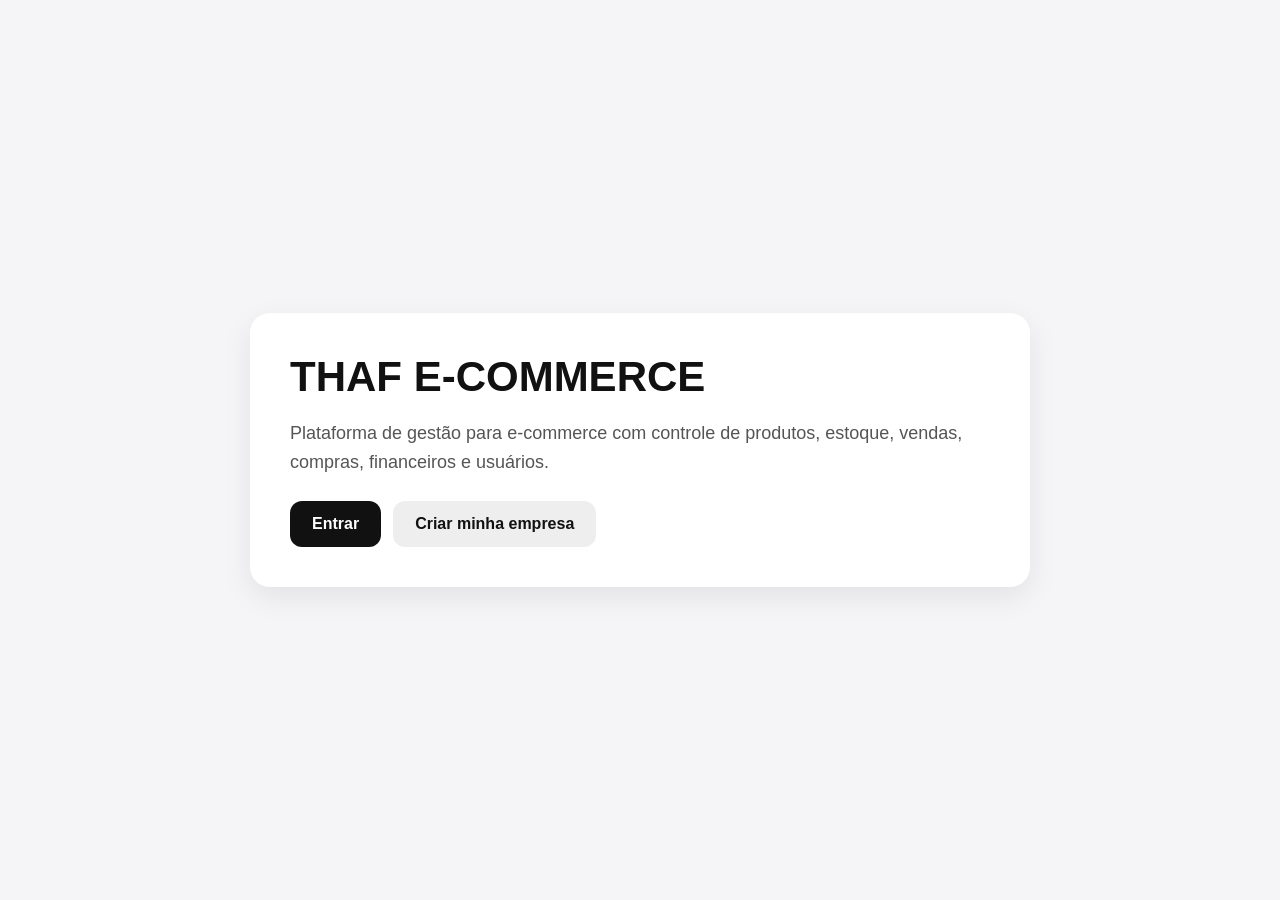
<file: public/public/index.html>
<!DOCTYPE html>
<html lang="pt-BR">
<head>
  <meta charset="UTF-8" />
  <meta name="viewport" content="width=device-width, initial-scale=1.0" />
  <title>THAF E-COMMERCE</title>
  <style>
    body {
      margin: 0;
      font-family: Arial, sans-serif;
      background: #f5f5f7;
      color: #111;
      display: flex;
      align-items: center;
      justify-content: center;
      min-height: 100vh;
    }
    .box {
      background: white;
      padding: 40px;
      border-radius: 20px;
      max-width: 700px;
      box-shadow: 0 10px 30px rgba(0,0,0,0.08);
    }
    h1 { margin: 0 0 16px; font-size: 42px; }
    p { font-size: 18px; line-height: 1.6; color: #555; }
    .btns {
      margin-top: 24px;
      display: flex;
      gap: 12px;
      flex-wrap: wrap;
    }
    a {
      text-decoration: none;
      padding: 14px 22px;
      border-radius: 12px;
      font-weight: bold;
    }
    .primary {
      background: #111;
      color: white;
    }
    .secondary {
      background: #eee;
      color: #111;
    }
  </style>
</head>
<body>
  <div class="box">
    <h1>THAF E-COMMERCE</h1>
    <p>Plataforma de gestão para e-commerce com controle de produtos, estoque, vendas, compras, financeiros e usuários.</p>
    <div class="btns">
      <a class="primary" href="/login">Entrar</a>
      <a class="secondary" href="/signup">Criar minha empresa</a>
    </div>
  </div>
</body>
</html>
</file>
